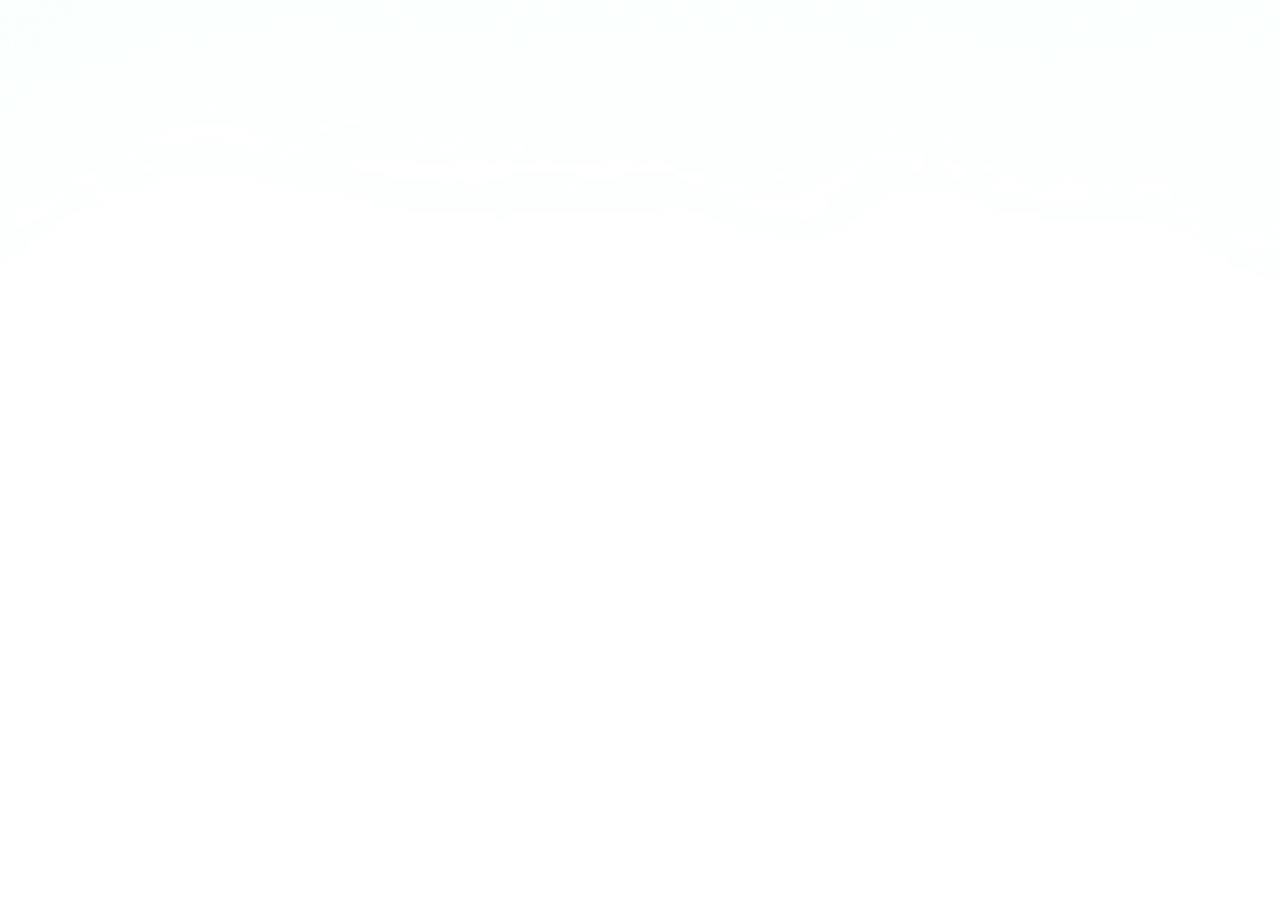
<file: poli-info/Files/index.html>
<!DOCTYPE html>
<html lang="en">
<head>
    <meta charset="UTF-8">
    <meta name="viewport" content="width=device-width, initial-scale=1.0">
    <title>Candidate Information</title>

    <link rel="stylesheet" href="../css/candidates.css">
</head>
<body>
    <button onclick="goBack()" class="back-button">⬅ Back</button>
    <div class="container">
        <!-- Left Section for Info and Year Selection -->
        <div class="left-section">
            <!-- Candidate Info for 2024 -->
            <div class="info" id="candidate2024">
                <p>Rafeek Khan is a dedicated politician from Rajasthan, India, affiliated with the Indian National Congress (INC). Born and raised in Jaipur, he has built a career centered on addressing the needs of marginalized and underrepresented communities in his constituency, Adarsh Nagar. Known for his accessibility and close connection to the local population, Rafeek Khan has established himself as a trusted representative who listens to constituents’ concerns and takes actionable steps to resolve pressing issues.As an MLA, Rafeek Khan has actively championed policies aimed at improving public amenities, infrastructure, and healthcare in Adarsh Nagar. His efforts have included initiatives to address housing challenges, sanitation, and public health, particularly in densely populated and underserved neighborhoods. Khan’s focus on civic infrastructure has led him to push for better roads, drainage systems, and clean water access, improving the quality of life for many residents. His advocacy for affordable housing has helped numerous families gain access to safe and secure homes, addressing one of the most significant challenges in the rapidly growing city of Jaipur.In addition to his work on infrastructure, Khan has emphasized the importance of education and youth empowerment. He has supported programs and policies aimed at improving educational access for children and creating vocational training opportunities for young adults. Through his initiatives, he strives to provide better opportunities for employment and skill development for the youth in his constituency.</p>
            </div>
            <!-- Candidate Info for 2019 -->
            <div class="info" id="candidate2019" style="display: none;">
                <p>Rafeek Khan is a dedicated politician from Rajasthan, India, affiliated with the Indian National Congress (INC). Born and raised in Jaipur, he has built a career centered on addressing the needs of marginalized and underrepresented communities in his constituency, Adarsh Nagar. Known for his accessibility and close connection to the local population, Rafeek Khan has established himself as a trusted representative who listens to constituents’ concerns and takes actionable steps to resolve pressing issues.As an MLA, Rafeek Khan has actively championed policies aimed at improving public amenities, infrastructure, and healthcare in Adarsh Nagar. His efforts have included initiatives to address housing challenges, sanitation, and public health, particularly in densely populated and underserved neighborhoods. Khan’s focus on civic infrastructure has led him to push for better roads, drainage systems, and clean water access, improving the quality of life for many residents. His advocacy for affordable housing has helped numerous families gain access to safe and secure homes, addressing one of the most significant challenges in the rapidly growing city of Jaipur.In addition to his work on infrastructure, Khan has emphasized the importance of education and youth empowerment. He has supported programs and policies aimed at improving educational access for children and creating vocational training opportunities for young adults. Through his initiatives, he strives to provide better opportunities for employment and skill development for the youth in his constituency.</p>
            </div>
            <!-- Candidate Info for 2014 -->
            <div class="info" id="candidate2014" style="display: none;">
                <p> Ashok Parnami is a well-regarded politician in Rajasthan, India, representing the Bharatiya Janata Party (BJP). Born on January 4, 1954, in Jaipur, he has built an extensive career within the BJP and has held significant roles both within the party and in the Rajasthan government. Parnami started his political journey at the grassroots level and steadily rose through the ranks, ultimately serving as the State President of the BJP in Rajasthan from 2014 to 2018, a period marked by active party growth and local engagement.His role as BJP State President, Parnami served as a Member of the Rajasthan Legislative Assembly, representing the Adarsh Nagar constituency in Jaipur for two consecutive terms. His involvement in Rajasthan politics also includes his position as Mayor of Jaipur from 2004 to 2008, where he focused on civic improvements and infrastructure development. During his time as mayor, Parnami emphasized urban development and was involved in initiatives aimed at modernizing Jaipur’s city services and amenitiesApart from his political engagements, Parnami has been transparent about his financial assets, declaring assets worth over 26 crore INR, making him one of the prominent leaders in Rajasthan with considerable personal investments and business interests​Throughout his career, he has been a key supporter of the BJP’s policies, particularly at the regional level, where he has advocated for development policies and socio-economic improvements. Known for his dedication to public service, Ashok Parnami remains an influential figure in the BJP's Rajasthan unit and continues to shape political discourse within the state.</p>
            </div>

            <!-- Year Selection Buttons -->
            <div class="year-selection">
                <button id="can2024">2023-2024</button>
                <button id="can2019">2018-2019</button>
                <button id="can2014">2013-2014</button>
            </div>
           
            <div class="comments">
                <label for="comments">Comments:</label><br>
<textarea id="comments" name="comments" rows="3" cols="10" placeholder="Enter your comments here..."></textarea><br>
<div class="second-buttons">
<button class="reset">RESET</button><button class="submit">SUBMIT</button>
</div>
<div class="box">
    5 star commented
</div>

            </div>
        </div>

        <!-- Right Section for Image, Name, Party, and Vote Percentage -->
        <div class="right-section">
            <div class="image">
                <div class="box1">
                    <img src="../images/adarsh-nagar-map.jpeg">
                </div>
                <img class="red" src="../images/rafeek-khan.jpg" alt="Candidate Image" id="image">
            </div>
            <div class="name" id="name">Rafeek Khan</div>
            <div class="party" id="party">(INC)</div>
            <div class="vote-percentage" id="voteper">
                <table>
                    <tr><th>Party</th><th>Vote %</th></tr>
                    <tr><td>INC</td><td>50.78%</td></tr>
                    <tr><td>BJP</td><td>42.72%</td></tr>
                    <tr><td>Other</td><td>2.66%</td></tr>
                </table>
            </div>
        </div>
    </div>

    <script src="../JS files/candidate.js"></script>
</body>
</html>
</file>
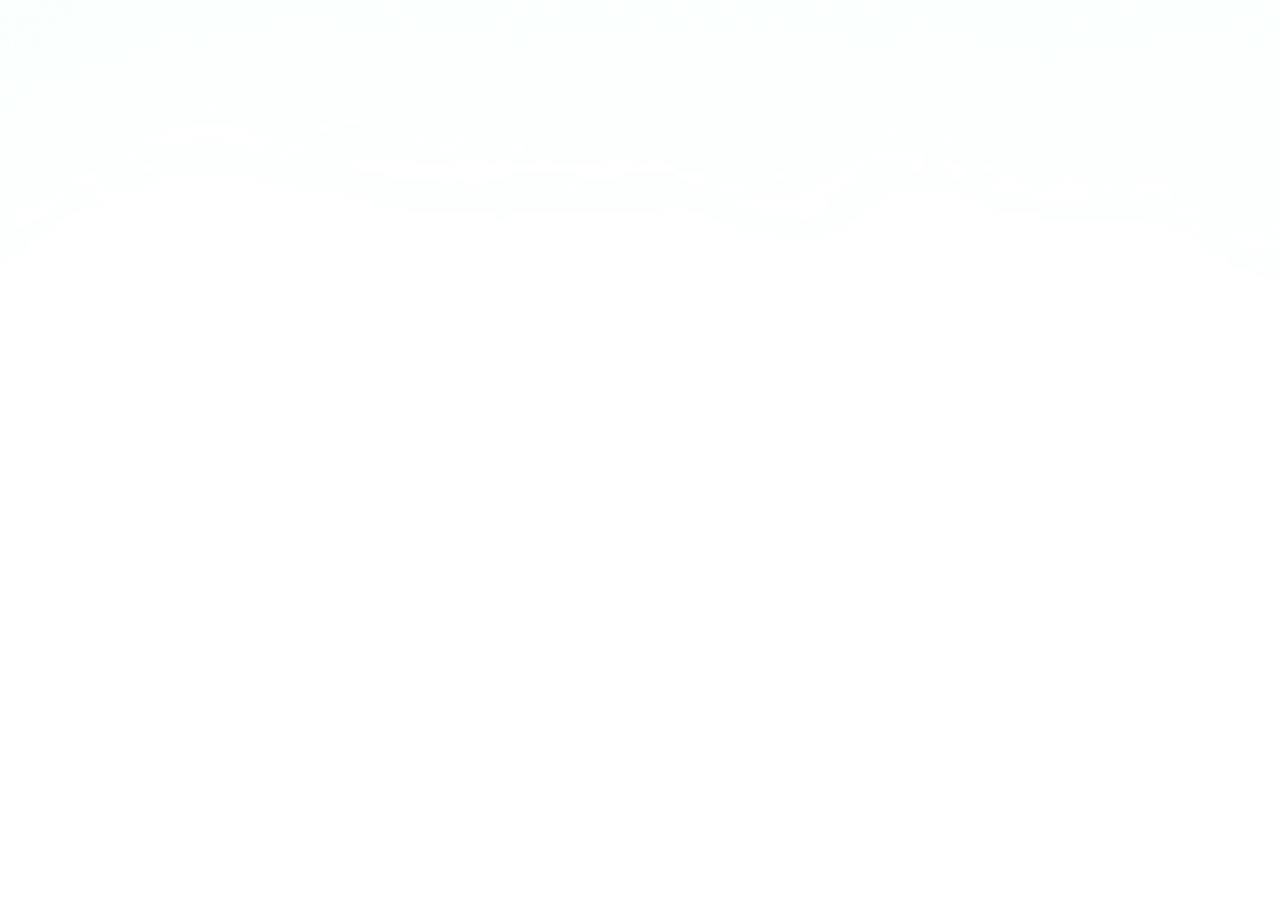
<file: poli-info/Files/adarsh-nagar.html>
<!DOCTYPE html>
<html lang="en">
<head>
    <meta charset="UTF-8">
    <meta name="viewport" content="width=device-width, initial-scale=1.0">
    <title>Candidate Information</title>

    <link rel="stylesheet" href="../css/candidates.css">
</head>
<body>
    <button onclick="goBack()" class="back-button">⬅ Back</button>
    <div class="container">
        <!-- Left Section for Info and Year Selection -->
        <div class="left-section">
            <!-- Candidate Info for 2024 -->
            <div class="info" id="candidate2024">
                <p>Rafeek Khan is a dedicated politician from Rajasthan, India, affiliated with the Indian National Congress (INC). Born and raised in Jaipur, he has built a career centered on addressing the needs of marginalized and underrepresented communities in his constituency, Adarsh Nagar. Known for his accessibility and close connection to the local population, Rafeek Khan has established himself as a trusted representative who listens to constituents’ concerns and takes actionable steps to resolve pressing issues.As an MLA, Rafeek Khan has actively championed policies aimed at improving public amenities, infrastructure, and healthcare in Adarsh Nagar. His efforts have included initiatives to address housing challenges, sanitation, and public health, particularly in densely populated and underserved neighborhoods. Khan’s focus on civic infrastructure has led him to push for better roads, drainage systems, and clean water access, improving the quality of life for many residents. His advocacy for affordable housing has helped numerous families gain access to safe and secure homes, addressing one of the most significant challenges in the rapidly growing city of Jaipur.In addition to his work on infrastructure, Khan has emphasized the importance of education and youth empowerment. He has supported programs and policies aimed at improving educational access for children and creating vocational training opportunities for young adults. Through his initiatives, he strives to provide better opportunities for employment and skill development for the youth in his constituency.</p>
            </div>
            <!-- Candidate Info for 2019 -->
            <div class="info" id="candidate2019" style="display: none;">
                <p>Rafeek Khan is a dedicated politician from Rajasthan, India, affiliated with the Indian National Congress (INC). Born and raised in Jaipur, he has built a career centered on addressing the needs of marginalized and underrepresented communities in his constituency, Adarsh Nagar. Known for his accessibility and close connection to the local population, Rafeek Khan has established himself as a trusted representative who listens to constituents’ concerns and takes actionable steps to resolve pressing issues.As an MLA, Rafeek Khan has actively championed policies aimed at improving public amenities, infrastructure, and healthcare in Adarsh Nagar. His efforts have included initiatives to address housing challenges, sanitation, and public health, particularly in densely populated and underserved neighborhoods. Khan’s focus on civic infrastructure has led him to push for better roads, drainage systems, and clean water access, improving the quality of life for many residents. His advocacy for affordable housing has helped numerous families gain access to safe and secure homes, addressing one of the most significant challenges in the rapidly growing city of Jaipur.In addition to his work on infrastructure, Khan has emphasized the importance of education and youth empowerment. He has supported programs and policies aimed at improving educational access for children and creating vocational training opportunities for young adults. Through his initiatives, he strives to provide better opportunities for employment and skill development for the youth in his constituency.</p>
            </div>
            <!-- Candidate Info for 2014 -->
            <div class="info" id="candidate2014" style="display: none;">
                <p> Ashok Parnami is a well-regarded politician in Rajasthan, India, representing the Bharatiya Janata Party (BJP). Born on January 4, 1954, in Jaipur, he has built an extensive career within the BJP and has held significant roles both within the party and in the Rajasthan government. Parnami started his political journey at the grassroots level and steadily rose through the ranks, ultimately serving as the State President of the BJP in Rajasthan from 2014 to 2018, a period marked by active party growth and local engagement.His role as BJP State President, Parnami served as a Member of the Rajasthan Legislative Assembly, representing the Adarsh Nagar constituency in Jaipur for two consecutive terms. His involvement in Rajasthan politics also includes his position as Mayor of Jaipur from 2004 to 2008, where he focused on civic improvements and infrastructure development. During his time as mayor, Parnami emphasized urban development and was involved in initiatives aimed at modernizing Jaipur’s city services and amenitiesApart from his political engagements, Parnami has been transparent about his financial assets, declaring assets worth over 26 crore INR, making him one of the prominent leaders in Rajasthan with considerable personal investments and business interests​Throughout his career, he has been a key supporter of the BJP’s policies, particularly at the regional level, where he has advocated for development policies and socio-economic improvements. Known for his dedication to public service, Ashok Parnami remains an influential figure in the BJP's Rajasthan unit and continues to shape political discourse within the state.</p>
            </div>

            <!-- Year Selection Buttons -->
            <div class="year-selection">
                <button id="can2024">2023-2024</button>
                <button id="can2019">2018-2019</button>
                <button id="can2014">2013-2014</button>
            </div>
           
            <div class="comments">
                <label for="comments">Comments:</label><br>
<textarea id="commentInput" name="comments" rows="3" cols="10" placeholder="Enter your comments here..."></textarea><br>
<div class="second-buttons">
<button onclick="submitComment()">SUBMIT</button>
</div>
<div class="box">
    <div id="commentBox"></div>

</div>

            </div>
        </div>

        <!-- Right Section for Image, Name, Party, and Vote Percentage -->
        <div class="right-section">
            <div class="image">
                <div class="box1">
                    <img src="../images/adarsh-nagar-map.jpeg">
                </div>
                <img class="red" src="../images/rafeek-khan.jpg" alt="Candidate Image" id="image">
            </div>
            <div class="name" id="name">Rafeek Khan</div>
            <div class="party" id="party">(INC)</div>
            <div class="vote-percentage" id="voteper">
                <table>
                    <tr><th>Party</th><th>Vote %</th></tr>
                    <tr><td>INC</td><td>50.78%</td></tr>
                    <tr><td>BJP</td><td>42.72%</td></tr>
                    <tr><td>Other</td><td>2.66%</td></tr>
                </table>
            </div>
        </div>
    </div>

    <script src="../JS files/candidate.js"></script>
</body>
</html>
</file>
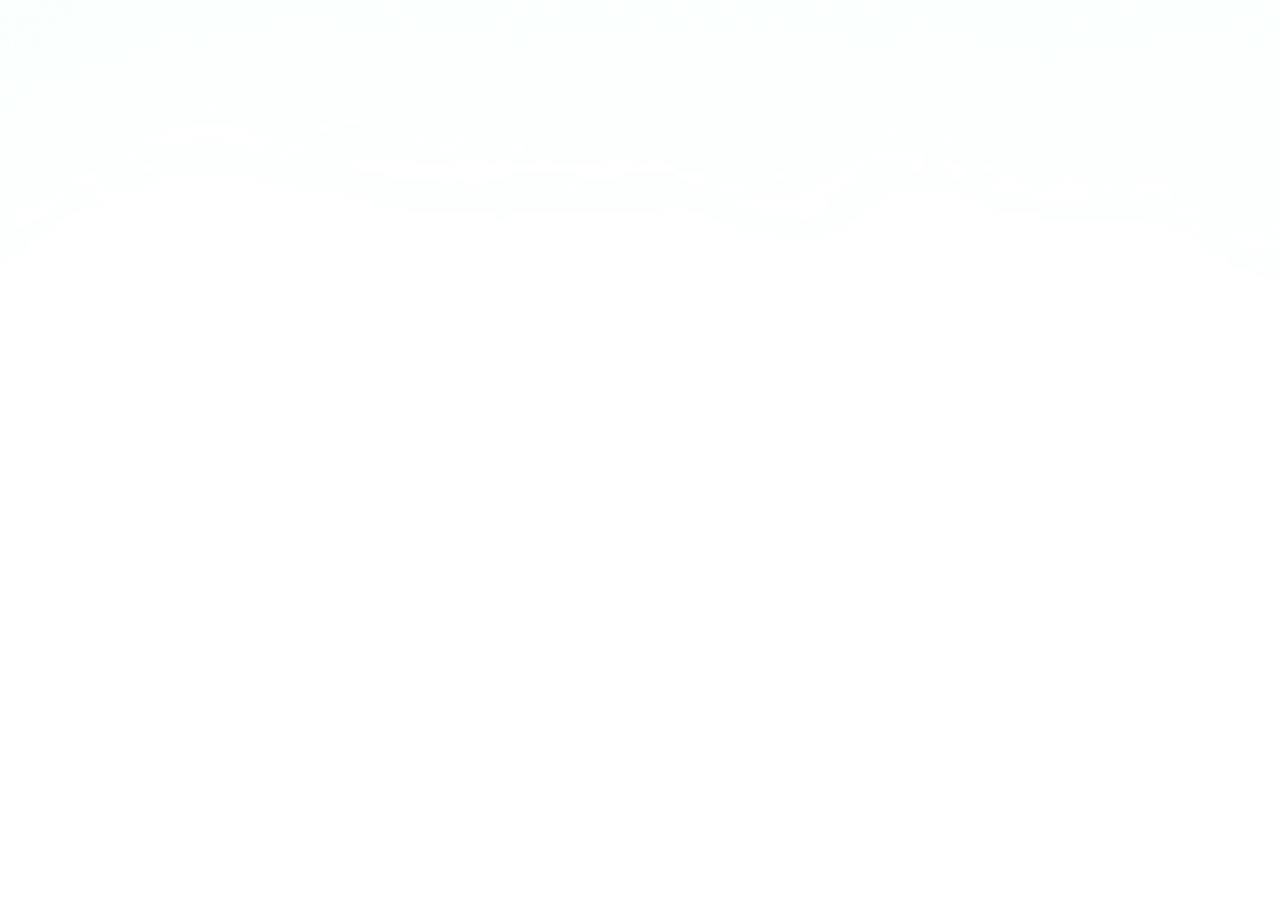
<file: poli-info/Files/bhagru.html>
<!DOCTYPE html>
<html lang="en">
<head>
    <meta charset="UTF-8">
    <meta name="viewport" content="width=device-width, initial-scale=1.0">
    <title>Candidate Information</title>

    <link rel="stylesheet" href="../css/candidates.css">
</head>
<body>
    <button onclick="goBack()" class="back-button">⬅ Back</button>
    <div class="container">
        <!-- Left Section for Info and Year Selection -->
        <div class="left-section">
            <!-- Candidate Info for 2024 -->
            <div class="info" id="candidate2024">
                <p>Kailash Chand Verma (30 June 1985) is an Indian politician currently serving as a Member of the Rajasthan Legislative Assembly, 14th & 16th from Bagru. He is former serving Parliamentary Secretary, Government of Rajasthan. He is Member of the Bhartiya Janta Party.

                    Following the 2023 Rajasthan Legislative Assembly election, he was elected as an MLA from the Bagru Assembly constituency Assembly, defeating Ganga Devi Verma, the candidate from the Indian National Congress (INC), by 45,250 votes
                    Kailash Chand Verma is a prominent Indian politician and current Member of the Rajasthan Legislative Assembly, representing the Bagru constituency. He resumed office on December 3, 2023, succeeding Ganga Devi, who also preceded him in this role both before his 2013–2018 term and immediately prior to his current term. Verma has a longstanding political career with the Bharatiya Janata Party (BJP) and served as the Parliamentary Secretary in the Government of Rajasthan from December 10, 2016, to December 17, 2018.

                    Born on June 30, 1985, in Nimeda, Jaipur, Rajasthan, Kailash Chand Verma has deep roots in his region. He pursued higher education, completing both a Master’s degree and a Ph.D. from the University of Rajasthan. Verma's family includes his spouse, Sita Devi, and their child. His parents, Prabhu Dayal Verma and Heera Devi Verma, have been influential figures in his life. Known for his dedication to public service, Verma continues to focus on the development and welfare of his constituency as he works to further the objectives of his party and serve his community effectively. </p>
            </div>
            <!-- Candidate Info for 2019 -->
            <div class="info" id="candidate2019" style="display: none;">
                <p>Ganga Devi is a 65-year-old Indian politician affiliated with the Indian National Congress (INC) and represents the Bagru constituency, a Scheduled Caste (SC) reserved seat in Jaipur, Rajasthan. She is registered as a voter in the Bagru constituency, with her name appearing at serial number 172 in part number 56. Ganga Devi is the daughter of the late Kajodi Lal Verma. She has dedicated herself to both household responsibilities and social work, embodying a commitment to her community's welfare and upliftment.

                    Her late spouse was also actively involved in her journey, and she continues to honor his legacy through her public service. Ganga Devi's background as a housewife and social worker provides her with a unique perspective on the needs of her constituency, and she remains committed to advocating for the marginalized and promoting social equity as a representative of the INC in the Rajasthan Legislative Assembly.</p>
            </div>
            <!-- Candidate Info for 2014 -->
            <div class="info" id="candidate2014" style="display: none;">
                <p>Kailash Chand Verma (30 June 1985) is an Indian politician currently serving as a Member of the Rajasthan Legislative Assembly, 14th & 16th from Bagru. He is former serving Parliamentary Secretary, Government of Rajasthan. He is Member of the Bhartiya Janta Party.

                    Following the 2023 Rajasthan Legislative Assembly election, he was elected as an MLA from the Bagru Assembly constituency Assembly, defeating Ganga Devi Verma, the candidate from the Indian National Congress (INC), by 45,250 votes
                    Kailash Chand Verma is a prominent Indian politician and current Member of the Rajasthan Legislative Assembly, representing the Bagru constituency. He resumed office on December 3, 2023, succeeding Ganga Devi, who also preceded him in this role both before his 2013–2018 term and immediately prior to his current term. Verma has a longstanding political career with the Bharatiya Janata Party (BJP) and served as the Parliamentary Secretary in the Government of Rajasthan from December 10, 2016, to December 17, 2018.

                    Born on June 30, 1985, in Nimeda, Jaipur, Rajasthan, Kailash Chand Verma has deep roots in his region. He pursued higher education, completing both a Master’s degree and a Ph.D. from the University of Rajasthan. Verma's family includes his spouse, Sita Devi, and their child. His parents, Prabhu Dayal Verma and Heera Devi Verma, have been influential figures in his life. Known for his dedication to public service, Verma continues to focus on the development and welfare of his constituency as he works to further the objectives of his party and serve his community effectively.</p>
            </div>

            <!-- Year Selection Buttons -->
            <div class="year-selection">
                <button id="can2024">2023-2024</button>
                <button id="can2019">2018-2019</button>
                <button id="can2014">2013-2014</button>
            </div>
           
            <div class="comments">
                <label for="comments">Comments:</label><br>
<textarea id="comments" name="comments" rows="3" cols="10" placeholder="Enter your comments here..."></textarea><br>
<div class="second-buttons">
<button class="reset">RESET</button><button class="submit">SUBMIT</button>
</div>
<div class="box">
    5 star commented
</div>

            </div>
        </div>

        <!-- Right Section for Image, Name, Party, and Vote Percentage -->
        <div class="right-section">
            <div class="image">
                <div class="box1">
                    <img src="../images/bhagru.jpg">
                </div>
                <img class="red" src="../images/kailashchand.jpg" alt="Candidate Image" id="image">
            </div>
            <div class="name" id="name">Kailash Chand Varma</div>
            <div class="party" id="party">(BJP)</div>
            <div class="vote-percentage" id="voteper">
                <table>
                    <tr><th>Party</th><th>Vote %</th></tr>
                    <tr><td>BJP</td><td>56.54%</td></tr>
                    <tr><td>INC</td><td>38.92%</td></tr>
                    <tr><td>Other</td><td>04.54%</td></tr>
                </table>
            </div>
        </div>
    </div>

    <script src="../JS files/candidate.js"></script>
</body>
</html>
</file>
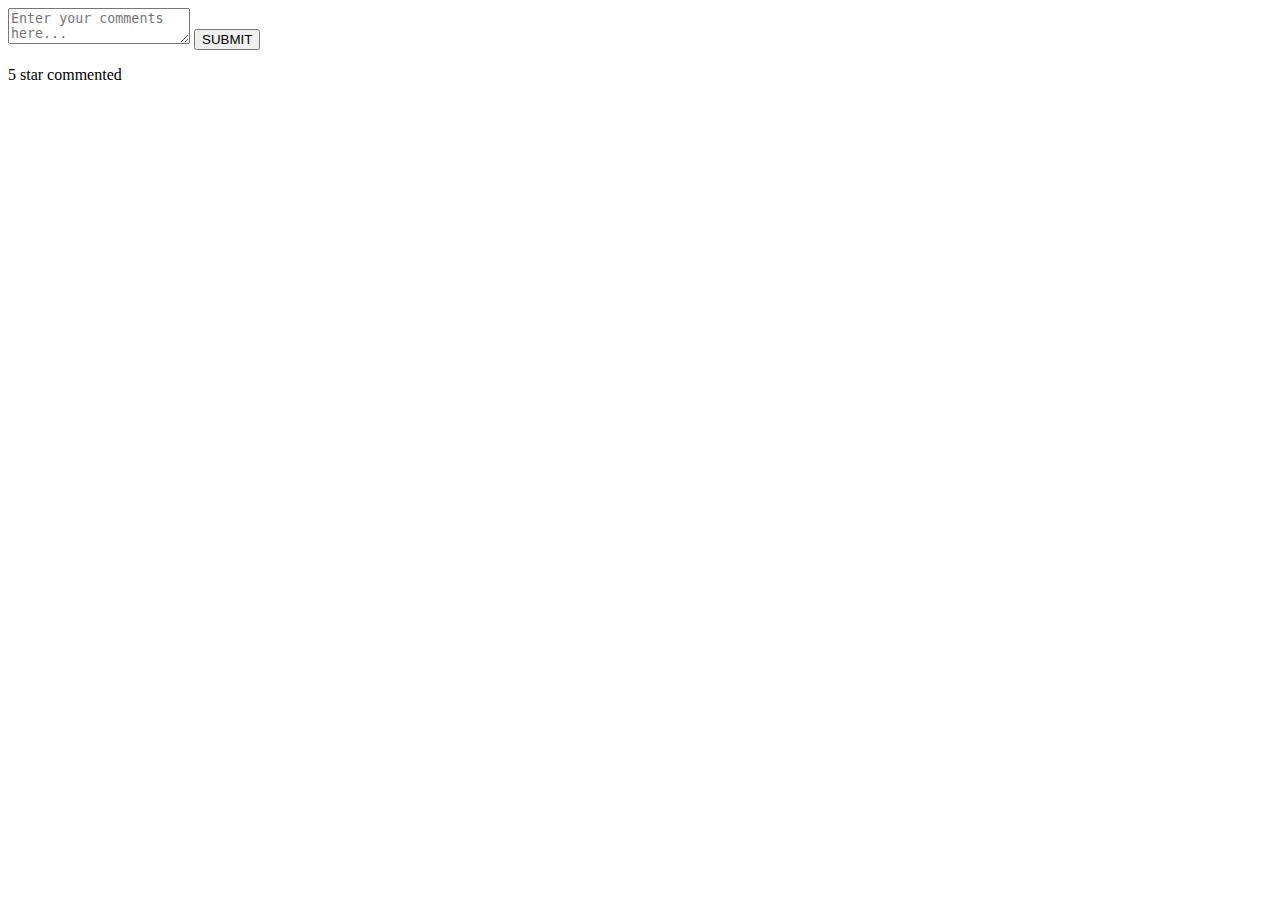
<file: poli-info/Files/civillines4.html>
<!DOCTYPE html>
<html lang="en">
<head>
    <meta charset="UTF-8">
    <meta name="viewport" content="width=device-width, initial-scale=1.0">
    <title>Document</title>
</head>
<body>
    <textarea id="commentInput" placeholder="Enter your comments here..."></textarea>
<button onclick="submitComment()">SUBMIT</button>
<p id="commentOutput">5 star commented</p>

<script>
    function submitComment() {
        // Get the value from the comments input field
        const comment = document.getElementById('commentInput').value;
        
        // Set the comment text in the "5 star commented" box
        document.getElementById('commentOutput').innerText = comment + ' commented';
    }
</script>

</body>
</html>
</file>
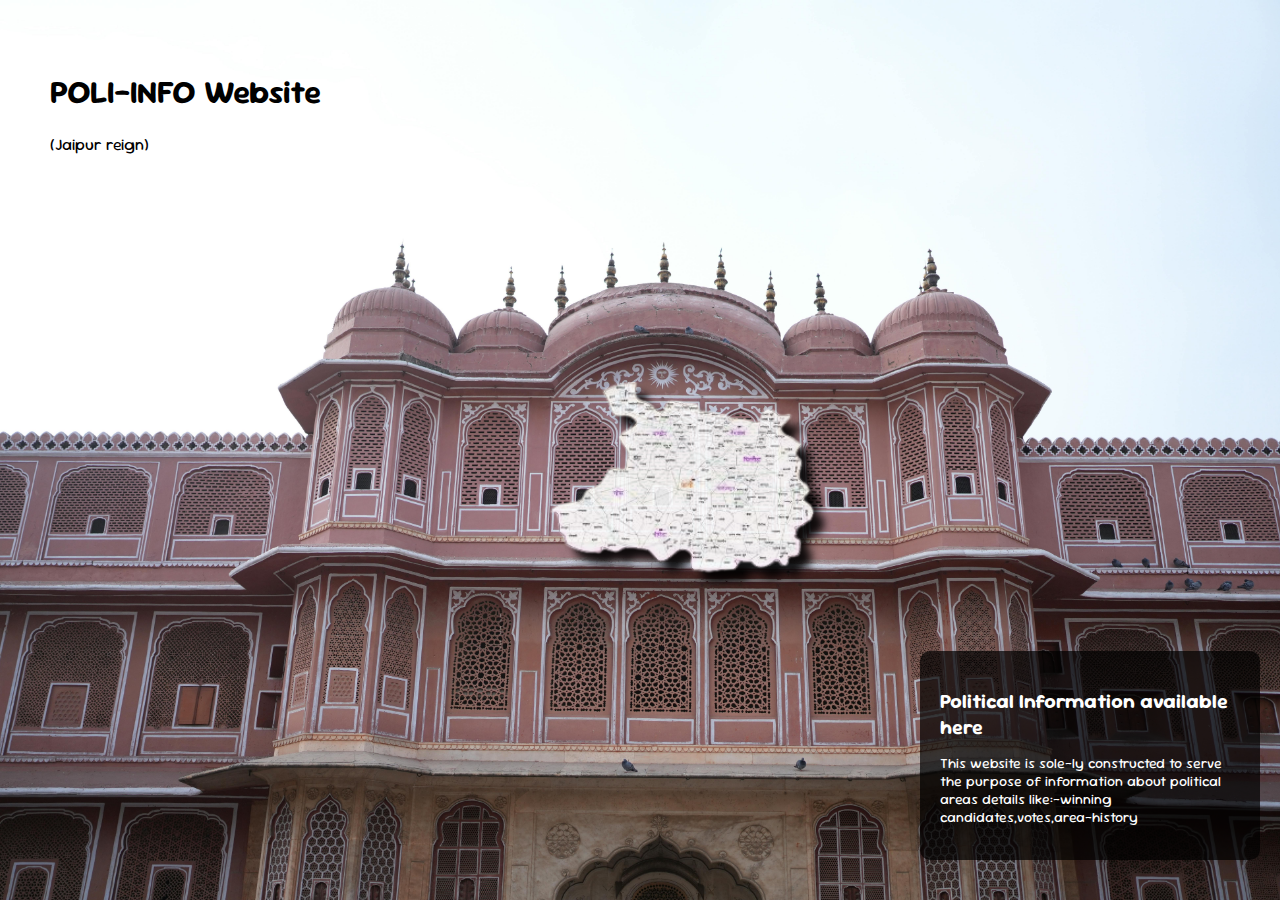
<file: poli-info/Files/first.html>
<!DOCTYPE html>
<html lang="en">
<head>
    <meta charset="UTF-8">
    <meta name="viewport" content="width=device-width, initial-scale=1.0">
    <title>Interactive Page with Hover Effects</title>
    <link rel="preconnect" href="https://fonts.googleapis.com">
    <link rel="preconnect" href="https://fonts.gstatic.com" crossorigin>
    <link href="https://fonts.googleapis.com/css2?family=Nabla&family=Sour+Gummy:ital,wght@0,100..900;1,100..900&display=swap" rel="stylesheet">
    <style>
        /* Basic page setup */
        body, html {
            margin: 0;
            padding: 0;
            height: 100%;
            /* font-family: 'Arial', sans-serif; */
            font-family: "Sour Gummy", sans-serif;
        }

        /* Container for the background image */
        .container {
            position: relative;
            height: 100vh;
            background-image: url('../images/rajs.jpeg'); /* Initial background image */
            background-size:cover;
            background-position: center;
            transition: background-image 1s ease, transform 0.5s ease; /* Smooth transition */
        }

        /* Background image change on hover */
        .container:hover {
            background-image: url('../images/pexels-weddingphotography-29368152.jpg'); /* Change background on hover */
            transform: scale(1); /* Slight zoom effect on hover */
            transition: 1s;
        }

        /* Centered image */
        .center-image {
            position: absolute;
            top: 50%;
            left: 50%;
            transform: translate(-30%, -30%);
            max-width: 80%;
            height: auto;
            transition: transform 1.5s ease, opacity 0.5s ease; /* Smooth transition for scaling */
            cursor: pointer;
            filter: drop-shadow(10px 10px 4px #000000);

        }


        /* Centered image zoom-in effect on hover */
        .container:hover .center-image {
            transform: translate(-30%, -30%) scale(1.1); /* Zoom effect */
            opacity: 0.9; /* Slight fade-out effect */
        }

        /* Logo in the top-left corner */
        .logo {
            position: absolute;
            top: 20px;
            left: 20px;
            margin:30px ;
            width: 300px;
            height: auto;
            transition: transform 0.3s ease, filter 0.3s ease; /* Smooth transition for logo hover */
        }

        /* Logo hover effect */
        .logo:hover {
            transform: scale(1.1); /* Slightly enlarge the logo */
            filter: drop-shadow(10px 6px 5px rgba(69, 75, 76, 0.7)); /* Glow effect */
            cursor: pointer;
            color:rgba(236, 7, 53, 0.895);
        }

        /* Description box in the bottom-right corner */
        .description-box {
            position: absolute;
            bottom: 40px;
            right: 20px;
            background-color: rgba(0, 0, 0, 0.7);
            color: white;
            padding: 20px;
            max-width: 300px;
            font-size: 16px;
            border-radius: 10px;
            transition: transform 0.3s ease, box-shadow 0.3s ease, background-color 0.3s ease; /* Smooth transition */
        }

        /* Description box hover effect */
        .description-box:hover {
            transform: translateY(-5px); /* Slight move-up effect */
            /* box-shadow: 0 0 20px rgba(255, 255, 255, 0.3); Glowing shadow */
            box-shadow: 0 0 20px rgba(236, 7, 53, 0.895)  ;/* Slightly enlarge on hover */
            background-color: rgba(0, 0, 0, 0.9); /* Darker background on hover */
        }

        /* Heading inside description box */
        .description-box h2 {
            font-size: 20px;
            margin-bottom: 10px;
        }

        /* Text inside description box */
        .description-box p {
            font-size: 14px;
        }
    </style>
</head>
<body>

    <!-- Main container with background image -->
    <div class="container">
        <!-- Logo in the top-left corner -->
        <!-- <img src="logo.png" alt="Logo" class="logo"> -->
        <span class="logo"> <h1 >POLI-INFO Website</h1>
         (Jaipur reign)</span>

        <!-- Centered image -->
        <a href="./poli-divide.html"><img src="../images/jaipur-removebg-preview.png" alt="Center Image"  class="center-image"></a>    

        <!-- Description box in the bottom-right corner -->
        <div class="description-box">
            <h2>Political Information available here</h2>
            <p>This website is sole-ly constructed to serve the purpose of information about political areas details like:-winning candidates,votes,area-history</p>
        </div>
    </div>

</body>
<script>
    // JavaScript function to redirect to another page
    function redirectToPage() {
        // Define the URL of the next page
        const nextPageUrl = './poli-divide.html'; // Replace with your target page URL
        window.location.href = nextPageUrl; // Redirect to the next page
    }
</script>
</html>
</file>
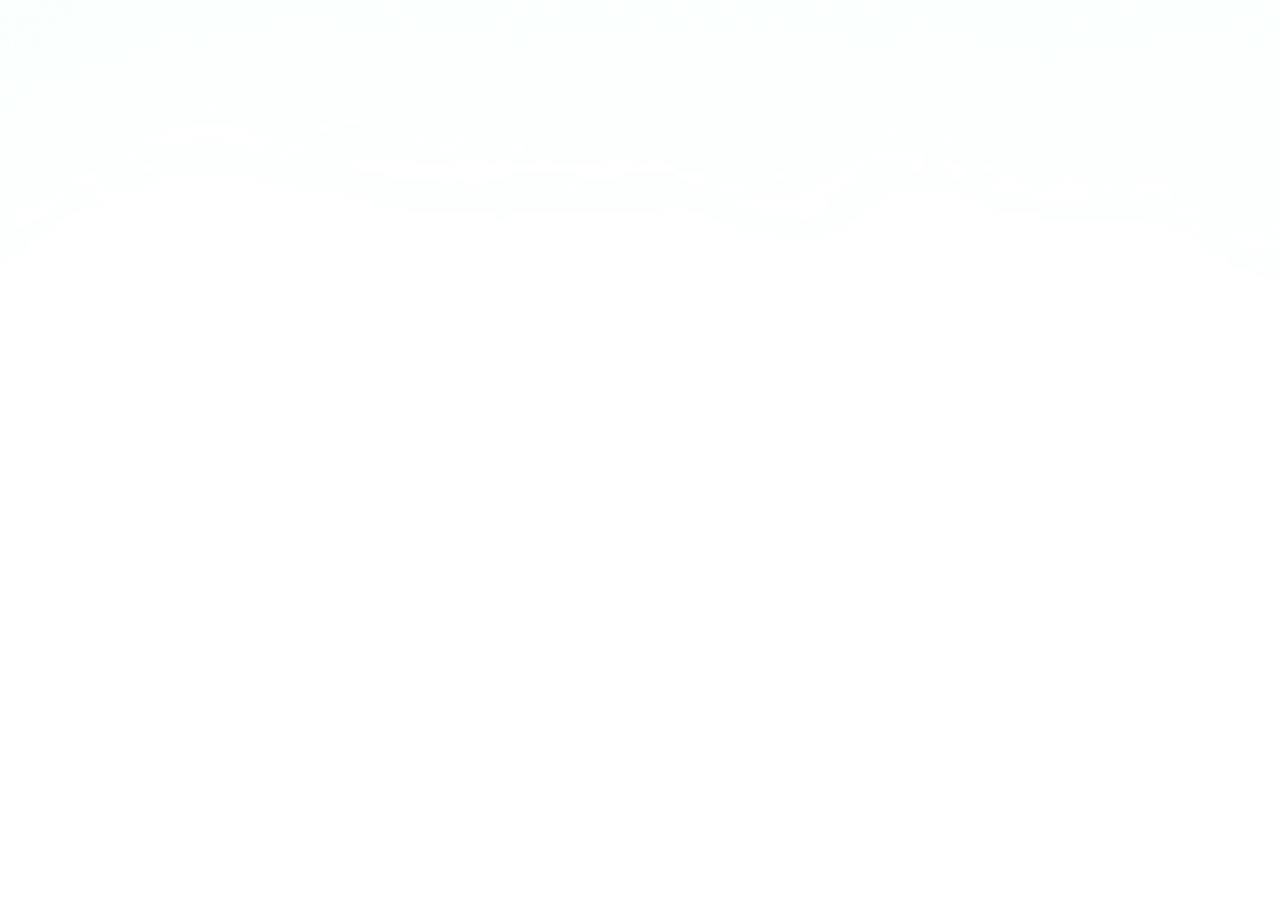
<file: poli-info/Files/hawamahal.html>
<!DOCTYPE html>
<html lang="en">
<head>
    <meta charset="UTF-8">
    <meta name="viewport" content="width=device-width, initial-scale=1.0">
    <title>Candidate Information</title>
    <link rel="preconnect" href="https://fonts.googleapis.com">
    <link rel="preconnect" href="https://fonts.gstatic.com" crossorigin>
    <link href="https://fonts.googleapis.com/css2?family=Nabla&family=Sour+Gummy:ital,wght@0,100..900;1,100..900&display=swap" rel="stylesheet">
    <link rel="stylesheet" href="../css/candidates.css">
</head>
<body>
    <button onclick="goBack()" class="back-button">⬅ Back</button>
    <div class="container">
        <!-- Left Section for Info and Year Selection -->
        <div class="left-section">
            <!-- Candidate Info for 2024 -- hawa mahel 2023>! -->
            <div class="info" id="candidate2024">
                <p>Balmukund Acharya, a BJP candidate from the Hawa Mahal constituency in Jaipur, Rajasthan, won the 2023 Rajasthan Assembly elections by leveraging a strong Hindutva-focused campaign. Known locally as “Baba Bal Mukundachary,” he attracted significant attention both for his political rhetoric and post-election actions, including controversial directives to close non-vegetarian stalls in the area, which stirred debate over his influence and methods. This election marked a major win for Acharya as he defeated INC candidate R.R. Tiwari, reflecting the appeal of his religious and nationalist themes among voters in his constituency
</p>
            </div>
            <!-- Candidate Info for 2019 -->
            <div class="info" id="candidate2019" style="display: none;">
                <p>Mahesh Joshi is a prominent Indian politician from Rajasthan, affiliated with the Indian National Congress (INC). He has been active in politics for over three decades and is known as a key leader within the party, especially in Rajasthan. Joshi has served in important roles, including as the Minister of Public Health Engineering and Ground Water in the Rajasthan government in 2021. He has been elected as both an MLA and an MP, showing his significant influence in the state.  Mahesh Joshi is a loyalist of Rajasthan's Chief Minister, Ashok Gehlot, and is closely associated with various social organizations, including the Jai Club and Rambag Golf Club in Jaipur. He has also been the honorary head of the Rajasthan Brahmin Mahasabha since 2022 and supports local sports activities through tournaments in Jaipur.Despite his political achievements, Joshi's career has been marred by controversy. In 2023, he faced accusations of harassment linked to the suicide of a man named Ramprasad Meena, who alleged in a video before his death that he had been mistreated by Joshi and others. These allegations have been under police investigation.Joshi's net worth was estimated at around Rs. 2.5 crores in 2018, and his assets include various properties and movable assets. He also enjoys a notable social status, participating in both local and international activities.
</p>
            </div>
            <!-- Candidate Info for 2014 -->
            <div class="info" id="candidate2014" style="display: none;">
                <p> Surendra Pareek is an Indian politician from the Bharatiya Janata Party (BJP), representing the Hawa Mahal constituency in Jaipur, Rajasthan. Born on October 21, 1953, in Jaipur, he holds a B.A. and LL.B. degree. Surendra Pareek is married to Asha Pareek, and they have one son and one daughter. His political career has seen him as an influential figure within the BJP, particularly in his home constituency.He has reported assets worth over Rs 1 crore and liabilities amounting to about Rs 14 lakhs. Pareek father, Late Sitaram Pareek, was also known in the local community. He has remained actively involved in local and state politics, with his most recent public details available from his affidavit filed during elections
</p>
            </div>

            <!-- Year Selection Buttons -->
            <div class="year-selection">
                <button id="can2024">2023-2024</button>
                <button id="can2019">2018-2019</button>
                <button id="can2014">2013-2014</button>
            </div>
           
            <div class="comments">
                <label for="comments">Comments:</label><br>
<textarea id="comments" name="comments" rows="3" cols="10" placeholder="Enter your comments here..."></textarea><br>
<div class="second-buttons">
<button class="reset">RESET</button><button class="submit">SUBMIT</button>
</div>
<div class="box">
    5 star commented
</div>

            </div>
        </div>

         <!-- Right Section for Image, Name, Party, and Vote Percentage -->
        <div class="right-section">
            <div class="image">
                <div class="box1">
                    <img src="../images/Hawamal.png">
                </div>
                <img class="red" src="../images/Balmukundachary.jpg" alt="Candidate Image" id="image">
            </div>
            <div class="name" id="name">Balmukundachary</div>
            <div class="party" id="party">(BJP)</div>
            <div class="vote-percentage" id="voteper">
                <table>
                    <tr><th>Party</th><th>Vote %</th></tr>
                    <tr><td>INC</td><td>46.92% </td></tr>
                    <tr><td>BJP</td><td>48.14%-won</td></tr>
                    <tr><td>Other</td><td>4.94%</td></tr>
                </table>
            </div>
        </div>
    </div>

    <script src="../JS files/candidate.js"></script>
</body>
</html>
</file>
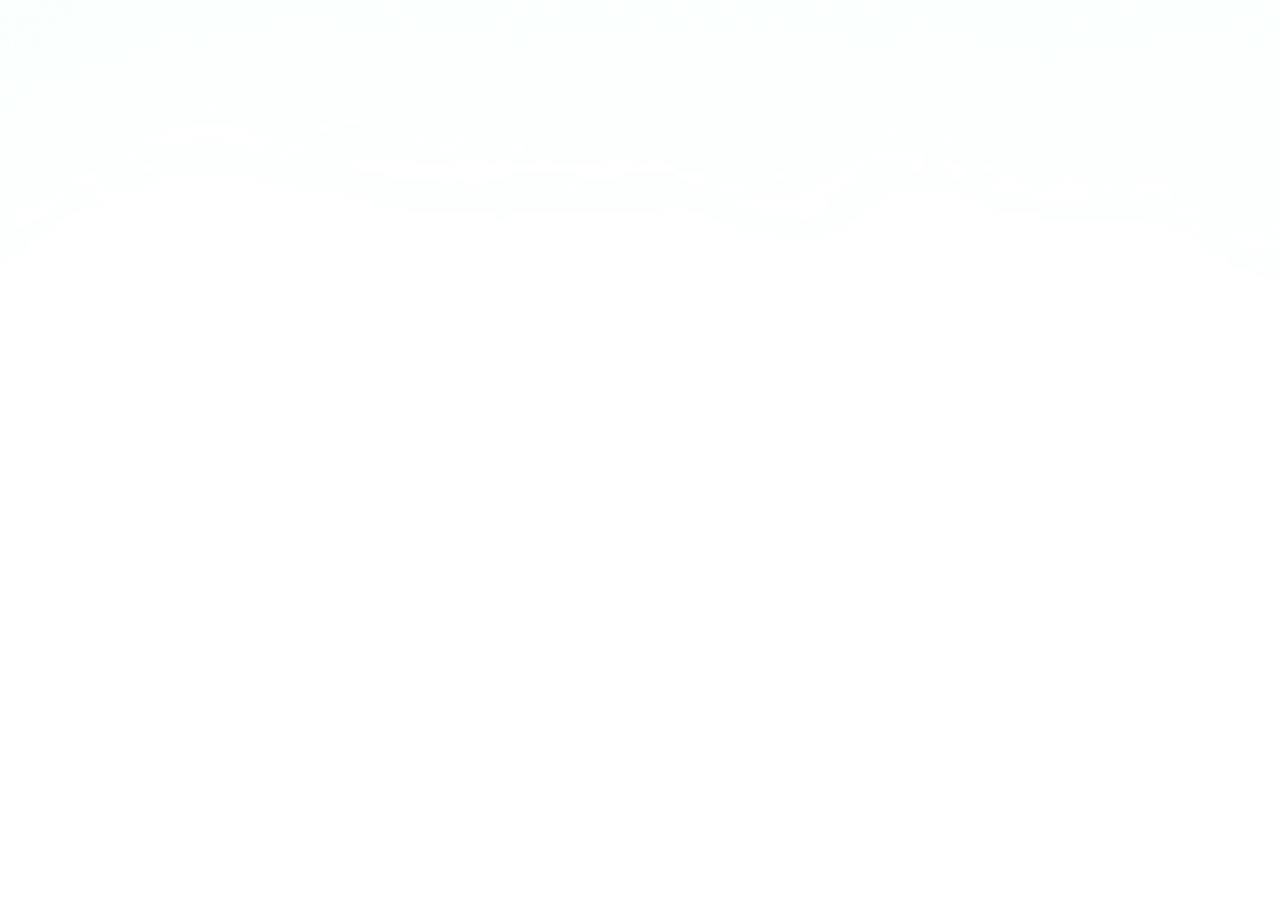
<file: poli-info/Files/kishnpole.html>
<!DOCTYPE html>
<html lang="en">
<head>
    <meta charset="UTF-8">
    <meta name="viewport" content="width=device-width, initial-scale=1.0">
    <title>Candidate Information</title>

    <link rel="stylesheet" href="../css/candidates.css">
</head>
<body>
    <button onclick="goBack()" class="back-button">⬅ Back</button>
    <div class="container">
        <!-- Left Section for Info and Year Selection -->
        <div class="left-section">
            <!-- Candidate Info for 2024 -- hawa mahel 2023>! -->
            <div class="info" id="candidate2024">
                <p>Chandra Manohar Batwara, a BJP candidate associated with the Rashtriya Swayamsevak Sangh, ran in the Kishanpole constituency in Jaipur. He has expressed a commitment to addressing key issues like regional development, safety, and curbing migration from the area. His background as a legal advocate and affiliation with local community interests contributed to his selection as a BJP candidate after the party decided to refresh their representation by choosing Batwara over the previous representative, Mohan Lal Gupta.In his campaign, Batwara emphasized the importance of prioritizing both development and security, aiming to represent the constituency's residents inclusively, regardless of religious or community demographics.

</p>
            </div>
            <!-- Candidate Info for 2019 -->
            <div class="info" id="candidate2019" style="display: none;">
                <p>Amin Kagzi, a prominent politician in Rajasthan, represents the Kishan Pole constituency as a member of the Indian National Congress (INC). He has successfully won elections from this constituency multiple times, most recently in 2018 and 2023. In the 2018 election, Kagzi secured his seat by defeating Mohan Lal Gupta of the Bharatiya Janata Party (BJP) with a margin of 8,770 votes. Kagzi continued his winning streak in the 2023 election, again representing the INC and prevailing in a competitive race.He has a background in business, holds assets worth approximately ₹7.96 crore, and has no criminal cases reported against him. His education level is listed as Class XII, and he has been actively involved in addressing issues pertinent to his constituency.For more details on Amin Kagzis career and recent election performance, you may refer to sources like  and .

</p>
            </div>
            <!-- Candidate Info for 2014 -->
            <div class="info" id="candidate2014" style="display: none;">
                <p>Amin Kagzi, a prominent politician in Rajasthan, represents the Kishan Pole constituency as a member of the Indian National Congress (INC). He has successfully won elections from this constituency multiple times, most recently in 2018 and 2023. In the 2018 election, Kagzi secured his seat by defeating Mohan Lal Gupta of the Bharatiya Janata Party (BJP) with a margin of 8,770 votes. Kagzi continued his winning streak in the 2023 election, again representing the INC and prevailing in a competitive race.He has a background in business, holds assets worth approximately ₹7.96 crore, and has no criminal cases reported against him. His education level is listed as Class XII, and he has been actively involved in addressing issues pertinent to his constituency.For more details on Amin Kagzi's career and recent election performance, you may refer to sources like  and .

</p>
            </div>

            <!-- Year Selection Buttons -->
            <div class="year-selection">
                <button id="can2024">2023-2024</button>
                <button id="can2019">2018-2019</button>
                <button id="can2014">2013-2014</button>
            </div>
           
            <div class="comments">
                <label for="comments">Comments:</label><br>
<textarea id="comments" name="comments" rows="3" cols="10" placeholder="Enter your comments here..."></textarea><br>
<div class="second-buttons">
<button class="reset">RESET</button><button class="submit">SUBMIT</button>
</div>
<div class="box">
    5 star commented
</div>

            </div>
        </div>

         <!-- Right Section for Image, Name, Party, and Vote Percentage -->
        <div class="right-section">
            <div class="image">
                <div class="box1">
                    <img src="../images/kishan pole.png">
                </div>
                <img class="red" src="../images/Chandra Manohar Batwara.jpg" alt="Candidate Image" id="image">
            </div>
            <div class="name" id="name">Chandra Manohar Batwara</div>
            <div class="party" id="party">(BJP)</div>
            <div class="vote-percentage" id="voteper">
                <table>
                    <tr><th>Party</th><th>Vote %</th></tr>
                    <tr><td>INC</td><td> (40.52%) </td></tr>
                    <tr><td>BJP</td><td>(56.80%)  </td></tr>
                    <tr><td>Other</td><td>  (1.07%) </td></tr>
                </table>
            </div>
        </div>
    </div>

    <script src="../JS files/candidate1.js"></script>
</body>
</html>
</file>
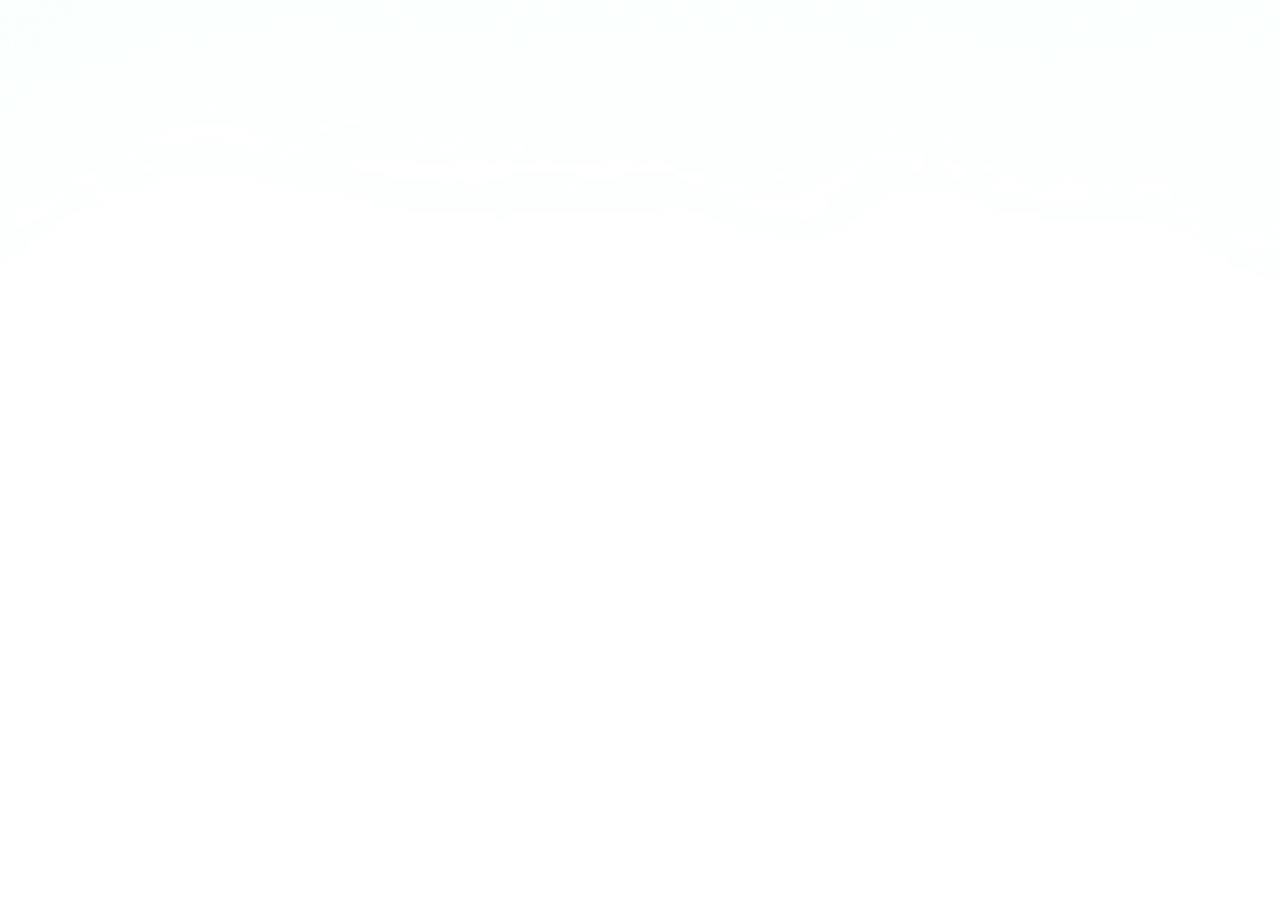
<file: poli-info/Files/sanganer.html>
<!DOCTYPE html>
<html lang="en">
<head>
    <meta charset="UTF-8">
    <meta name="viewport" content="width=device-width, initial-scale=1.0">
    <title>Candidate Information</title>

    <link rel="stylesheet" href="../css/candidates.css">
</head>
<body>
    <button onclick="goBack()" class="back-button">⬅ Back</button>
    <div class="container">
        <!-- Left Section for Info and Year Selection -->
        <div class="left-section">
            <!-- Candidate Info for 2024 -->
            <div class="info" id="candidate2024">
                <p>Bhajan Lal Sharma, born on 15 December 1966 in Atari village near Nadbai in Bharatpur district, Rajasthan, is an Indian politician currently serving as the 14th Chief Minister of Rajasthan. He assumed office in December 2023 as a member of the Bharatiya Janata Party (BJP), representing the Sanganer constituency in the 16th Rajasthan Legislative Assembly. Coming from a Hindu Brahmin family, Sharma is the son of Kishan Swaroop Sharma, a farmer, and Gomati Devi.

                    Sharma's educational journey began in the villages of Atari and Gagwana, followed by secondary schooling in Nadbai. In 1989, he graduated with a Bachelor of Arts from MSJ College, Bharatpur. He then completed a Master’s degree in Political Science in 1993 from the University of Rajasthan and later pursued a Bachelor of Education (B.Ed) degree.
                    
                    He is married to Geeta Sharma, and the couple has two sons. His elder son, Abhishek Sharma, is preparing for the UPSC Civil Services Examination and runs a private business, while his younger son, Kunal Sharma, is a doctor with an MBBS degree. On 12 December 2023, the BJP appointed Sharma as the Chief Minister of Rajasthan, alongside two deputy chief ministers, Diya Kumari and Prem Chand Bairwa. He, along with his deputies, took the oath of office on 15 December 2023.                    
               </p>
            </div>
            <!-- Candidate Info for 2019 -->
            <div class="info" id="candidate2019" style="display: none;">
                <p>Ashok Lahoti served as the MLA for the Sanganer constituency in Rajasthan, representing the Bharatiya Janata Party (BJP). In the 2018 assembly elections, he won with a vote share of approximately 51.5%, securing 107,947 votes and defeating his closest competitor, Pushpendra Bhardwaj from the Congress, by a margin of 35,405 votes
                    .
                    
                    Lahoti, a businessman by profession, has also been active in public service as a former mayor of Jaipur. His work in Sanganer included infrastructure projects like sewerage systems and water pipelines, vital for the rapidly growing urban area known for its textile industry and other factories</p>
            </div>
            <!-- Candidate Info for 2014 -->
            <div class="info" id="candidate2014" style="display: none;">
                <p> Ghanshyam Tiwari (born 19 December 1947) is an Indian politician who has served as the MLA of the Sanganer constituency, located in Rajasthan between 2013 and 2018. He is a member of the Bharatiya Janata Party. 6 time MLA Tiwari has been winning for the last three consecutive elections from the same constituency. He is one of the prominent leaders of Rajasthan who have played significant roles in the establishment of the Bharatiya Janata Party.
                    Ghanshyam Tiwari was born on 19 December 1947 in Sikar Rajasthan. While pursuing the bachelor's degree from Sri Kalyan Sanskrit College, Sikar, he was given the position of general secretary in the Students' Union of the college. After graduating from the Sanskrit college, he came to Jaipur for his L.L.B. In these years he was a member of the University Apex Body. He was also the organizer and Vice President of ABVP.During the emergency in 1975, Tiwari became a full-fledged politician. He fought against the dominating policies of the government. Tiwari got huge support from the people of Rajasthan and became a powerful voice during this period. Due to his fight against the central government, Tiwari was put in jail where he was brutally tortured. Then some national level activists like Jayaprakash Narayan and Atal Bihari Vajpayee started a movement against the government in defense of Tiwari. This was the turning point in Tiwari's political life. He got appreciated by many great leaders of that time and become a recognized face in Rajasthan.

                    Tiwari contested in Rajasthan assembly elections of 1980 from Sikar constituency and Won. He was consecutively Re-elected as MLA for 2 times, 1980–85 and 1985–89.Tiwari was a member of the Janata Party. Due to internal conflicts, a few members separated from the Janata Party and created a new organization called Bharatiya Janata Party on April 6, 1980. Tiwari was one of the founders of the BJP in Rajasthan.
</p>
            </div>

            <!-- Year Selection Buttons -->
            <div class="year-selection">
                <button id="can2024">2023-2024</button>
                <button id="can2019">2018-2019</button>
                <button id="can2014">2013-2014</button>
            </div>
           
            <div class="comments">
                <label for="comments">Comments:</label><br>
<textarea id="comments" name="comments" rows="3" cols="10" placeholder="Enter your comments here..."></textarea><br>
<div class="second-buttons">
<button class="reset">RESET</button><button class="submit">SUBMIT</button>
</div>
<div class="box">
    5 star commented
</div>

            </div>
        </div>

        <!-- Right Section for Image, Name, Party, and Vote Percentage -->
        <div class="right-section">
            <div class="image">
                <div class="box1">
                    <img src="../images/sanganer.jpg">
                </div>
                <img class="red" src="../images/BhajanLalaSharma.png" alt="Candidate Image" id="image">
            </div>
            <div class="name" id="name">Bhajan Lal Sharma</div>
            <div class="party" id="party">(BJP)</div>
            <div class="vote-percentage" id="voteper">
                <table>
                    <tr><th>Party</th><th>Vote %</th></tr>
                    <tr><td>INC</td><td>58.44%</td></tr>
                    <tr><td>BJP</td><td>39.08%</td></tr>
                    <tr><td>Other</td><td>02.48%</td></tr>
                </table>
            </div>
        </div>
    </div>

    <script src="../JS files/sanganer.js"></script>
</body>
</html>
</file>
<file: poli-info/css/candidates.css>
/* Reset and Basic Styling */
* {
    margin: 0;
    padding: 0;
    box-sizing: border-box;
}
.back-button {
    position: absolute;
    top: 0;
    left: -100px; /* Start position off-screen */
    padding: 0px 15px;
    font-size: 16px;
    background-color: #F2ACB9; /* Green background */
    color: white; /* White text */
    border: none;
    height:37px;
    width:100px;
    border-radius: 5px;
    cursor: pointer;
    animation: slideIn 0.5s forwards; 
    z-index:3/* Animation to slide in */
}

.back-button:hover {
    background-color: rgba(236, 7, 53, 0.895); /* Darker green on hover */
}

/* Define the slide-in animation */
@keyframes slideIn {
    from {
        left: -100px; /* Start off-screen */
        opacity: 0; /* Start with 0 opacity */
    }
    to {
        left: 10px; /* Final position on-screen */
        opacity: 1; /* Full opacity */
    }
}
body {
    display: flex;
    justify-content: center;
    align-items: center;
    height: 100vh;
    width: 100vw;
    background-image: url("../images/pexels-weddingphotography-29368152.jpg");
    /* background-color: #f0f0f0; */
    /* font-family: Arial, sans-serif; */
    font-family: "Sour Gummy", sans-serif;
}

/* Fade-in Animation for Container */
.container {
    display: flex;
    width: 90%;
    height: 90%;
    margin-top:15px;
    max-width: 1200px;
    padding: 20px;
    /* background: #fff; */
    border-radius: 8px;
    box-shadow: 0 4px 8px rgba(236, 7, 53, 0.895);
    opacity: 0; /* Initial opacity for fade-in */
    transform: translateY(20px); /* Slightly move down */
    animation: fadeIn 1s ease-out forwards; /* Apply fade-in animation */
}

/* Keyframe for Fade-in Animation */
@keyframes fadeIn {
    to {
        opacity: 1;
        transform: translateY(0);
    }
}

/* Left and Right Sections */
.left-section {
    width: 60%;
    padding-right: 20px;
}

.right-section {
    width: 40%;
    display: flex;
    flex-direction: column;
    align-items: center;
    gap: 20px;
}
.box1{
    border-radius:10px;
    margin-right:30px;
    height:200px;
    width:200px;
}
.red{
    border-radius:10%;
    height:200px;
    width:200px;
}

.image{
    display:flex;
}

/* Info and Year Selection */
.info {
    padding: 20px;
    background: #e0e0e0;
    border-radius: 8px;
    height: 60%;
    overflow-y: auto;
    font-size: 1em;
    transition: background-color 0.3s ease; /* Smooth background color transition */
}

.year-selection {
    display: flex;
    gap: 10px;
    margin-top: 20px;
    width: 98%;
}

.year-selection button {
    padding: 10px;
    font-size: 1.2em;
    cursor: pointer;
    border: 1px solid #333;
    border-radius: 4px;
    background-color: #F2ACB9;
    color: white;
    transition: background-color 0.3s, transform 0.2s ease; /* Smooth transition */
    width: 100%;
}

/* Button Hover Effect */
.year-selection button:hover {
    background-color: rgba(236, 7, 53, 0.895);
    transform: scale(1.05); /* Scale up slightly on hover */
}
.second-buttons button{
    font-size: 1rem;
    margin:0px 5px;
    cursor: pointer;
    border: 1px solid #333;
    border-radius: 4px;
    background-color: #F2ACB9;
    color: white;
    transition: background-color 0.3s, transform 0.2s ease; /* Smooth transition */
    width: 15%;
    height:30px;
}

/* Button Hover Effect */
.second-buttons button:hover {
    background-color:rgba(236, 7, 53, 0.895);
    transform: scale(1.05); /* Scale up slightly on hover */
}
.comments{
    margin-top:10px;
}
textarea{
    width:100%;
}
.box{
    margin-top:10px;
    height:50px;
    width:100%;
    border:2px solid #F2ACB9;
    border-radius:10px;
    padding:10px;
}

/* Image and Text Elements in Right Section */
.image img {
    width: 200px;
    height: 200px;
    border-radius:10px;
    transition: transform 0.3s ease; /* Smooth scaling effect */
}

/* Hover effect for the image */
.image img:hover {
    transform: scale(1.1); 
    box-shadow: 10px 10px 10px rgba(236, 7, 53, 0.895)  ;/* Slightly enlarge on hover */
}

.name, .party {
    padding: 15px;
    font-size: 1.2em;
    background-color: #f0f0f0;
    border-radius: 8px;
    text-align: center;
    width: 100%;
    transition: transform 0.3s ease; /* Smooth hover effect */
}

.name:hover, .party:hover {
    box-shadow: 10px 10px 10px rgba(236, 7, 53, 0.895)  ;/* Slightly enlarge on hover *
    transform: scale(1.05); /* Scale up slightly on hover */
}

/* Vote Percentage Table */
.vote-percentage {
    width: 100%;
}

.vote-percentage table {
    width: 100%;
    border-collapse: collapse;
    text-align: center;
    font-size: 1em;
    transition: transform 0.3s ease; /* Smooth hover effect */
}

.vote-percentage th, .vote-percentage td {
    padding: 12px;
    border: 1px solid #ddd;
}

.vote-percentage th {
    background-color: #F2ACB9;
    color: white;
}

/* Responsive Design */

/* Tablet Screens */
@media (max-width: 768px) {
    .container {
        flex-direction: column;
        height: auto;
    }

    .left-section, .right-section {
        width: 100%;
        padding: 10px;
    }

    .info {
        font-size: 0.9em;
        height: auto;
    }

    .image img {
        width: 150px;
        height: 150px;
    }

    .year-selection button {
        font-size: 1em;
        padding: 8px;
    }

    .name, .party {
        font-size: 1em;
    }

    .vote-percentage table {
        font-size: 0.9em;
    }
}

/* Mobile Screens */
@media (max-width: 500px) {
    .right-section{
        position:absolute;
        top:100px;
    }
    .right-section .image>img{
        margin-right:40px;

    }
    .right-section .name, .party{
        width:90%;
        margin-right:40px;
        text-align: center;
    }
    .vote-percentage{
        position: absolute;
        margin-top:650px;
        right:20px;


    }
    .left-section{
        margin-top:400px;
        overflow: scroll;
        height:300px;
    }
    .year-selection{
        position:absolute;
        z-index:2;
        right:5px;
        margin-bottom:20px;
    }

}
</file>
